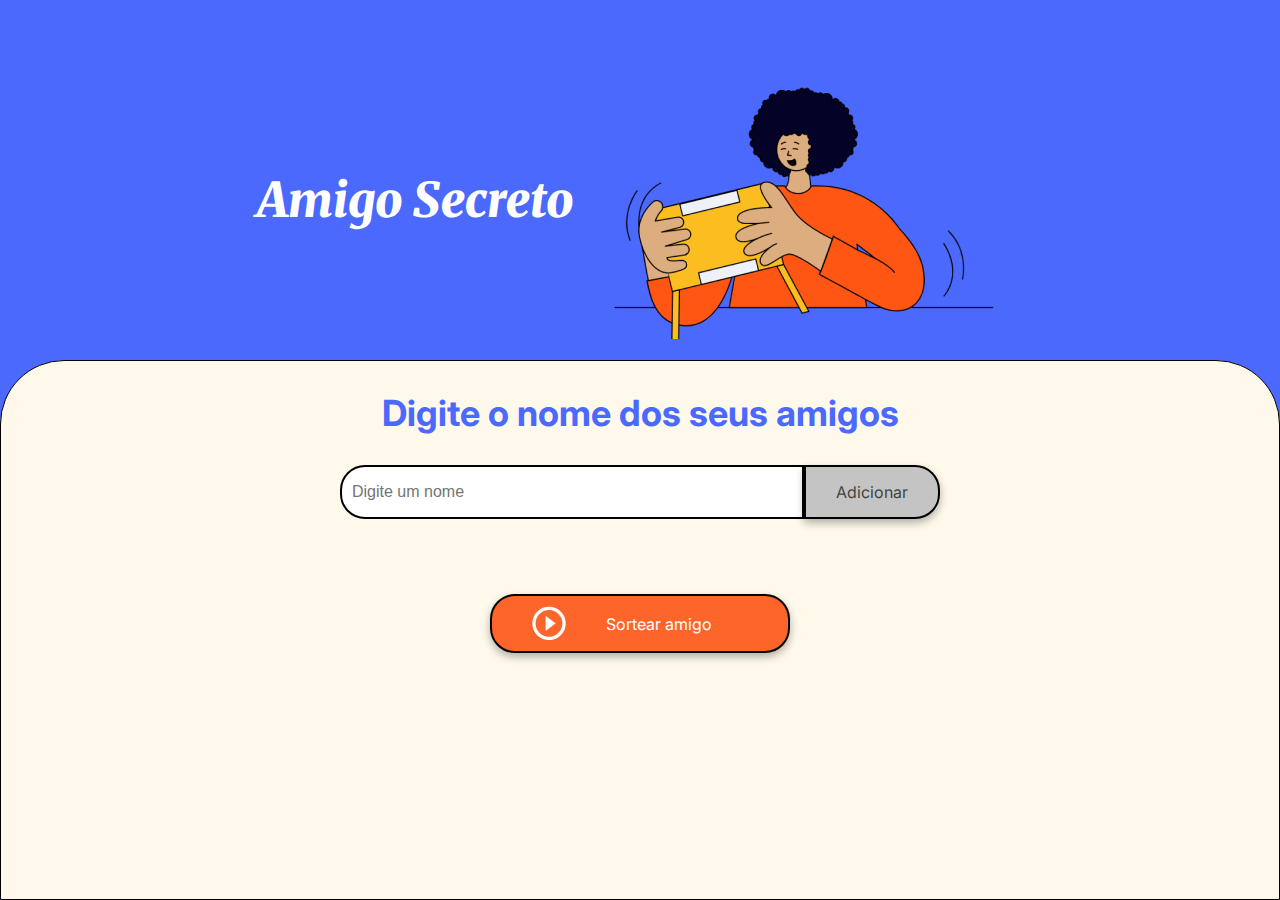
<file: index.html>
<!DOCTYPE html>
<html lang="pt-br">
<head>
    <meta charset="UTF-8">
    <meta name="viewport" content="width=device-width, initial-scale=1.0">
    <link rel="stylesheet" href="style.css">
    <link rel="preconnect" href="https://fonts.googleapis.com">
    <link rel="preconnect" href="https://fonts.gstatic.com" crossorigin>
    <link href="https://fonts.googleapis.com/css2?family=Inter:wght@100;400;700;900&family=Merriweather:ital,wght@0,300;0,400;0,700;0,900;1,300;1,400;1,700;1,900&display=swap" rel="stylesheet">
    <title>Amigo Secreto</title>
</head>

<body>
    <main class="main-content">
        <header class="header-banner">
            <h1 class="main-title">Amigo Secreto</h1>
            <img src="assets/amigo-secreto.png" alt="Imagem representativa de amigo secreto">
        </header>
        
        <section class="input-section">
            <h2 class="section-title">Digite o nome dos seus amigos</h2>
            <div class="input-wrapper">
                <input type="text" id="amigo" class="input-name" placeholder="Digite um nome">
                <button class="button-add" onclick="adicionarAmigo()">Adicionar</button>
            </div>
           
            <ul id="listaAmigos" class="name-list" aria-labelledby="listaAmigos" role="list"></ul>
            <ul id="resultado" class="result-list" aria-live="polite"></ul>

            <div class="button-container">
                <button class="button-draw" onclick="sortearAmigo()" aria-label="Sortear amigo secreto">
                    <img src="assets/play_circle_outline.png" alt="Ícone para sortear">
                    Sortear amigo
                </button>
            </div>
        </section>
    </main>

    <script src="app.js" defer></script>
</body>
</html>
</file>
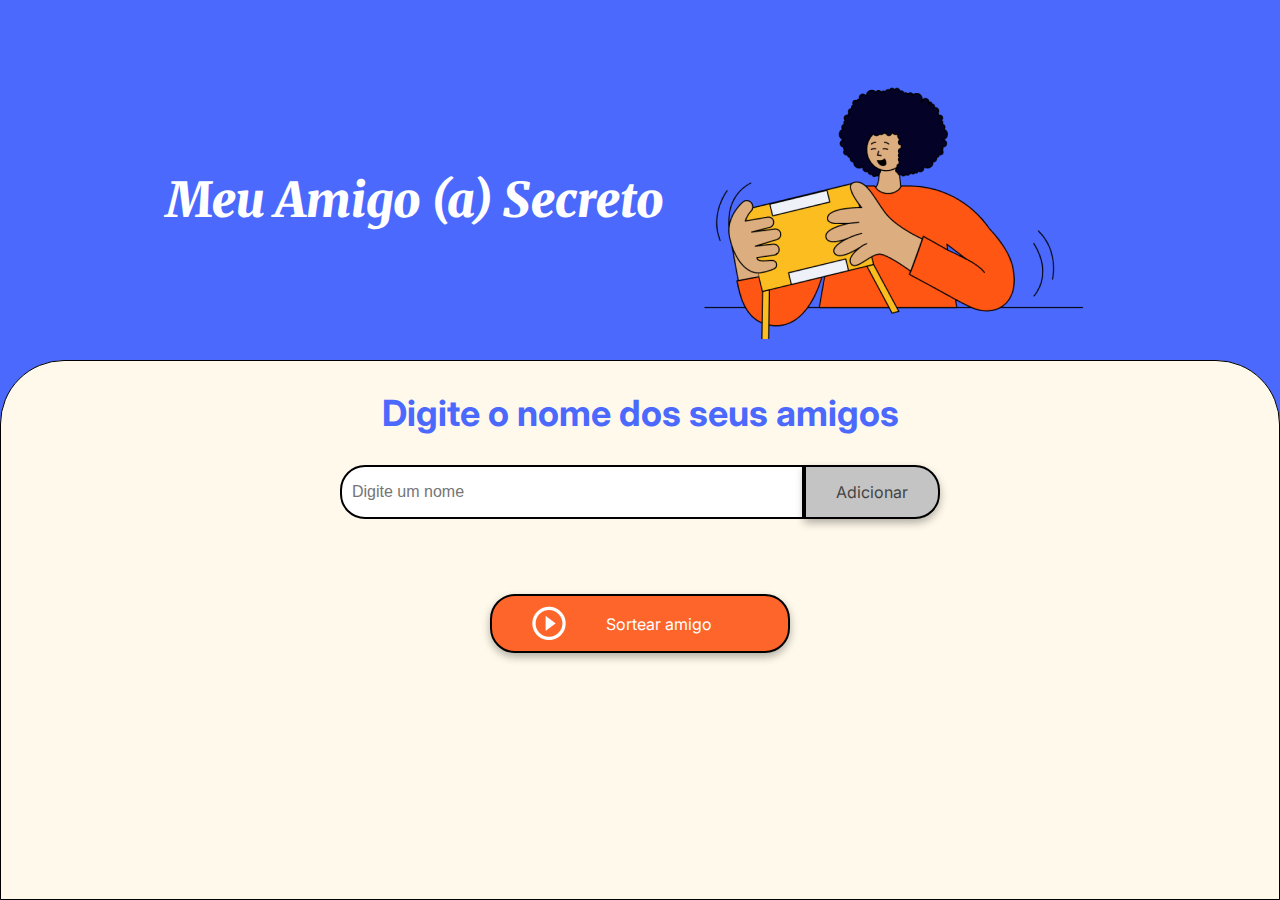
<file: challenge-amigo-secreto_pt-main/index.html>
<!DOCTYPE html>
<html lang="pt-br">
<head>
    <meta charset="UTF-8">
    <meta name="viewport" content="width=device-width, initial-scale=1.0">
    <link rel="stylesheet" href="style.css">
    <link rel="preconnect" href="https://fonts.googleapis.com">
    <link rel="preconnect" href="https://fonts.gstatic.com" crossorigin>
    <link href="https://fonts.googleapis.com/css2?family=Inter:wght@100;400;700;900&family=Merriweather:ital,wght@0,300;0,400;0,700;0,900;1,300;1,400;1,700;1,900&display=swap" rel="stylesheet">
    <title>Amigo Secreto do Fred Joaquim</title>
</head>

<body>
    <main class="main-content">
        <header class="header-banner">
            <h1 class="main-title">Meu Amigo (a) Secreto</h1>
            <img src="assets/amigo-secreto.png" alt="Imagem representativa de amigo secreto">
        </header>
        
        <section class="input-section">
            <h2 class="section-title">Digite o nome dos seus amigos</h2>
            <div class="input-wrapper">
                <input type="text" id="amigo" class="input-name" placeholder="Digite um nome">
                <button class="button-add" onclick="adicionarAmigo()">Adicionar</button>
            </div>
           
            <ul id="listaAmigos" class="name-list" aria-labelledby="listaAmigos" role="list"></ul>
            <ul id="resultado" class="result-list" aria-live="polite"></ul>

            <div class="button-container">
                <button class="button-draw" onclick="sortearAmigo()" aria-label="Sortear amigo secreto">
                    <img src="assets/play_circle_outline.png" alt="Ícone para sortear">
                    Sortear amigo
                </button>
            </div>
        </section>
    </main>

    <script src="app.js" defer></script>
</body>
</html>
</file>
<file: style.css>
:root {
    --color-primary: #4B69FD;
    --color-secondary: #FFF9EB;
    --color-tertiary: #C4C4C4;
    --color-button: #fe652b;
    --color-button-hover: #e55720;
    --color-text: #444444;
    --color-white: #FFFFFF;
}

/* Estilos gerais */
* {
    margin: 0;
    padding: 0;
    box-sizing: border-box;
}

body {
    height: 100vh;
    background-color: var(--color-primary);
    display: flex;
    justify-content: center;
    align-items: center;
}

.main-content {
    display: flex;
    flex-direction: column;
    height: 100%;
    width: 100%;
}

/* Banner */
.header-banner {
    flex: 40%;
    display: flex;
    justify-content: center;
    align-items: center;
    padding: 40px 0 0;
}

/* Seção de entrada */
.input-section {
    flex: 60%;
    background-color: var(--color-secondary);
    border: 1px solid #000;
    border-radius: 64px 64px 0 0;
    display: flex;
    flex-direction: column;
    align-items: center;
    padding: 20px;
    width: 100%;
}

/* Títulos */
.main-title {
    font-size: 48px;
    font-family: "Merriweather", serif;
    font-weight: 900;
    font-style: italic;
    color: var(--color-white);
}

.section-title {
    font-family: "Inter", serif;
    font-size: 36px;
    font-weight: 700;
    color: var(--color-primary);
    margin: 10px 0;
    text-align: center;
}

/* Contêineres de entrada e botão */
.input-wrapper {
    display: flex;
    justify-content: center;
    width: 100%;
    max-width: 600px;
    margin-top: 20px;
}

.input-name {
    width: 100%;
    padding: 10px;
    border: 2px solid #000;
    border-radius: 25px 0 0 25px;
    font-size: 16px;
}

.button-container {
    width: 300px;
    justify-content: center;
}

/* Estilos de entrada de texto */
.input-title {
    flex: 1;
    padding: 10px 15px;
    font-size: 16px;
    border: 2px solid #333;
    border-right: none;
    border-radius: 25px 0 0 25px;
    font-family: "Merriweather", serif;
    box-shadow: 0 4px 8px rgba(0, 0, 0, 0.3);
}

/* Estilos de botão */
button {
    padding: 15px 30px;
    font-family: "Inter", sans-serif;
    font-size: 16px;
    border: 2px solid #000;
    border-radius: 25px;
    box-shadow: 0 4px 8px rgba(0, 0, 0, 0.3);
    cursor: pointer;
}

.button-add {
    background-color: var(--color-tertiary);
    color: var(--color-text);
    border-radius: 0 25px 25px 0;
}

.button-add:hover {
    background-color: #a1a1a1;
}

/* Listas */
ul {
    list-style-type: none;
    color: var(--color-text);
    font-family: "Inter", sans-serif;
    font-size: 18px;
    margin: 20px 0;
}

.result-list {
    margin-top: 15px;
    color: #05DF05;
    font-size: 22px;
    font-weight: bold;
    text-align: center;
}

/* Botão de sortear título */
.button-draw {
    display: flex;
    align-items: center;
    width: 100%;
    padding: 10px 40px;
    color: var(--color-white);
    background-color: var(--color-button);
    font-size: 16px;
}

.button-draw img {
    margin-right: 40px;
}

.button-draw:hover {
    background-color: var(--color-button-hover);
}
</file>
<file: challenge-amigo-secreto_pt-main/style.css>
:root {
    --color-primary: #4B69FD;
    --color-secondary: #FFF9EB;
    --color-tertiary: #C4C4C4;
    --color-button: #fe652b;
    --color-button-hover: #e55720;
    --color-text: #444444;
    --color-white: #FFFFFF;
}

/* Estilos gerais */
* {
    margin: 0;
    padding: 0;
    box-sizing: border-box;
}

body {
    height: 100vh;
    background-color: var(--color-primary);
    display: flex;
    justify-content: center;
    align-items: center;
}

.main-content {
    display: flex;
    flex-direction: column;
    height: 100%;
    width: 100%;
}

/* Banner */
.header-banner {
    flex: 40%;
    display: flex;
    justify-content: center;
    align-items: center;
    padding: 40px 0 0;
}

/* Seção de entrada */
.input-section {
    flex: 60%;
    background-color: var(--color-secondary);
    border: 1px solid #000;
    border-radius: 64px 64px 0 0;
    display: flex;
    flex-direction: column;
    align-items: center;
    padding: 20px;
    width: 100%;
}

/* Títulos */
.main-title {
    font-size: 48px;
    font-family: "Merriweather", serif;
    font-weight: 900;
    font-style: italic;
    color: var(--color-white);
}

.section-title {
    font-family: "Inter", serif;
    font-size: 36px;
    font-weight: 700;
    color: var(--color-primary);
    margin: 10px 0;
    text-align: center;
}

/* Contêineres de entrada e botão */
.input-wrapper {
    display: flex;
    justify-content: center;
    width: 100%;
    max-width: 600px;
    margin-top: 20px;
}

.input-name {
    width: 100%;
    padding: 10px;
    border: 2px solid #000;
    border-radius: 25px 0 0 25px;
    font-size: 16px;
}

.button-container {
    width: 300px;
    justify-content: center;
}

/* Estilos de entrada de texto */
.input-title {
    flex: 1;
    padding: 10px 15px;
    font-size: 16px;
    border: 2px solid #333;
    border-right: none;
    border-radius: 25px 0 0 25px;
    font-family: "Merriweather", serif;
    box-shadow: 0 4px 8px rgba(0, 0, 0, 0.3);
}

/* Estilos de botão */
button {
    padding: 15px 30px;
    font-family: "Inter", sans-serif;
    font-size: 16px;
    border: 2px solid #000;
    border-radius: 25px;
    box-shadow: 0 4px 8px rgba(0, 0, 0, 0.3);
    cursor: pointer;
}

.button-add {
    background-color: var(--color-tertiary);
    color: var(--color-text);
    border-radius: 0 25px 25px 0;
}

.button-add:hover {
    background-color: #a1a1a1;
}

/* Listas */
ul {
    list-style-type: none;
    color: var(--color-text);
    font-family: "Inter", sans-serif;
    font-size: 18px;
    margin: 20px 0;
}

.result-list {
    margin-top: 15px;
    color: #05DF05;
    font-size: 22px;
    font-weight: bold;
    text-align: center;
}

/* Botão de sortear título */
.button-draw {
    display: flex;
    align-items: center;
    width: 100%;
    padding: 10px 40px;
    color: var(--color-white);
    background-color: var(--color-button);
    font-size: 16px;
}

.button-draw img {
    margin-right: 40px;
}

.button-draw:hover {
    background-color: var(--color-button-hover);
}
</file>
